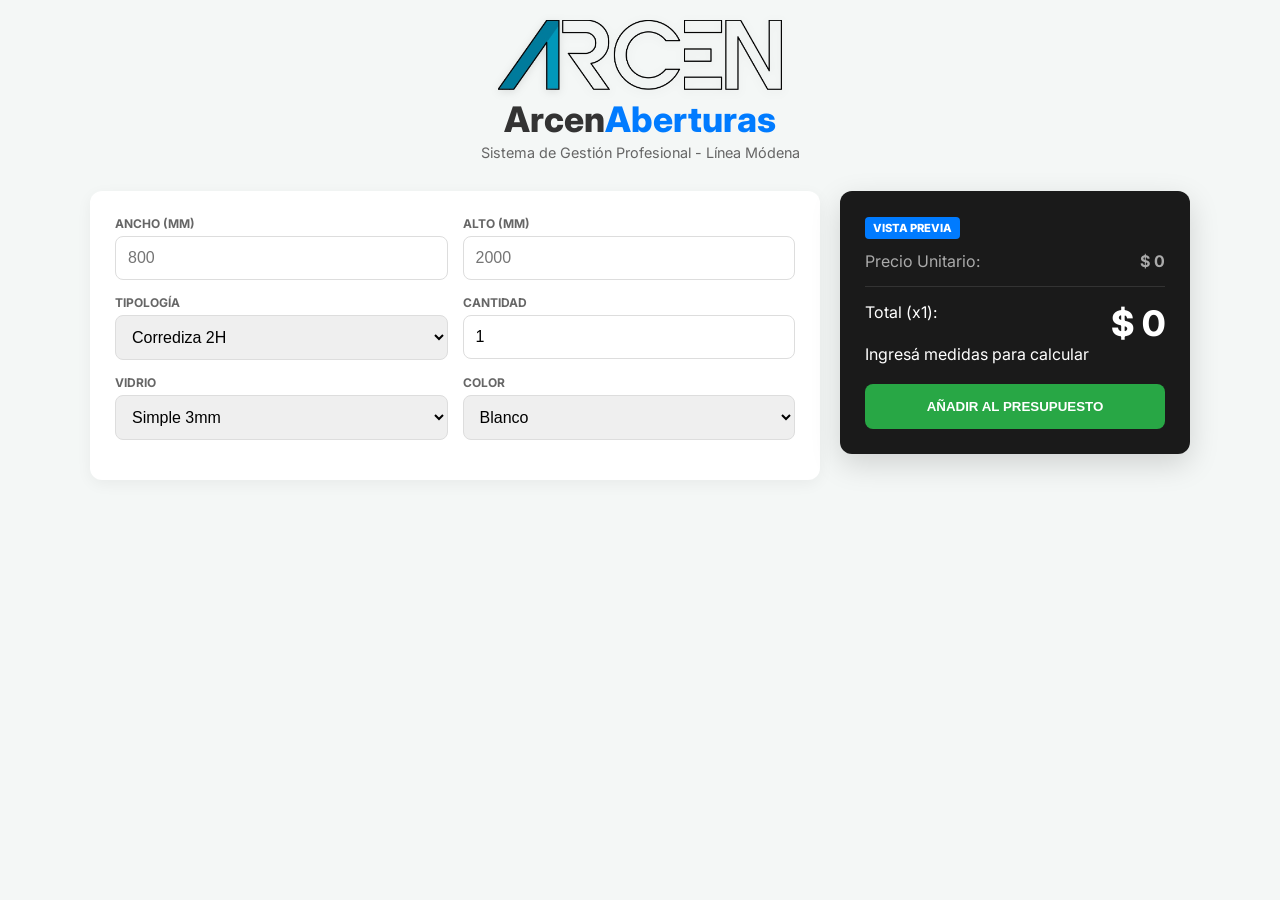
<file: index.html>
<!DOCTYPE html>
<html lang="es">
<head>
    <meta charset="UTF-8">
    <meta name="viewport" content="width=device-width, initial-scale=1.0">
    <title>Arcen Aberturas - Sistema de Gestión</title>
    <link href="https://fonts.googleapis.com/css2?family=Inter:wght@400;700;800&display=swap" rel="stylesheet">
    <link rel="stylesheet" href="cotizador-style.css">
</head>
<body>

    <div class="admin-container">
        <header class="admin-header no-print">
            <img src="logo.png" alt="Arcen Logo" onerror="this.style.display='none'">
            <h1>Arcen<span>Aberturas</span></h1>
            <p>Sistema de Gestión Profesional - Línea Módena</p>
        </header>

        <div class="layout-principal">
            <main class="cotizador-card no-print">
                <div class="cotiz-row">
                    <div class="input-group">
                        <label>Ancho (mm)</label>
                        <input type="number" id="ancho" placeholder="800">
                    </div>
                    <div class="input-group">
                        <label>Alto (mm)</label>
                        <input type="number" id="alto" placeholder="2000">
                    </div>
                </div>

                <div class="cotiz-row">
                    <div class="input-group">
                        <label>Tipología</label>
                        <select id="tipo">
                            <option value="corrediza">Corrediza 2H</option>
                            <option value="puerta">Puerta Pesada 1H</option>
                            <option value="puertaDoble">Puerta Doble (2H)</option>
                            <option value="ventanaAbrir">Ventana de Abrir 1H</option>
                            <option value="ventanaAbrirDoble">Ventana de Abrir 2H</option>
                            <option value="oscilo">Oscilobatiente</option>
                            <option value="banderola">Banderola</option>
                            <option value="porton">Portón (3 Hojas)</option>
                            <option value="panoFijo">Paño Fijo</option>
                        </select>
                    </div>
                    <div class="input-group">
                        <label>Cantidad</label>
                        <input type="number" id="cantidad" value="1" min="1">
                    </div>
                </div>

                <div class="cotiz-row">
                    <div class="input-group">
                        <label>Vidrio</label>
                        <select id="vidrio">
                            <option value="simple3">Simple 3mm</option>
                            <option value="simple4">Simple 4mm</option>
                            <option value="lam33">Laminado 3+3</option>
                            <option value="dvh">DVH (4/12/4)</option>
                        </select>
                    </div>
                    <div class="input-group">
                        <label>Color</label>
                        <select id="color">
                            <option value="blanco">Blanco</option>
                            <option value="negro">Negro (+15%)</option>
                            <option value="anodizado">Anodizado Natural (+22%)</option>
                        </select>
                    </div>
                </div>

                <div id="opciones-puerta" style="display:none; margin-top: 10px;">
                    <label style="cursor:pointer; display:flex; align-items:center; gap:10px;">
                        <input type="checkbox" id="umbral"> ¿Lleva Umbral?
                    </label>
                </div>
            </main>

            <aside class="sticky-result no-print">
                <div class="result-card">
                    <span class="badge">VISTA PREVIA</span>
                    <div class="price-row">
                        <span>Precio Unitario:</span>
                        <strong id="res-unitario">$ 0</strong>
                    </div>
                    <div class="price-row total-row">
                        <span>Total (x<span id="res-cant-label">1</span>):</span>
                        <strong id="res-total">$ 0</strong>
                    </div>
                    <p id="res-detalle-text">Ingresá medidas para calcular</p>
                    <button id="confirmar-agregar" class="btn-add">AÑADIR AL PRESUPUESTO</button>
                </div>
            </aside>
        </div>

        <section id="contenedor-lista" style="display:none; margin-top: 30px;">
            <div class="cotizador-card">
                
                <div class="header-presupuesto">
                    <div class="logo-presupuesto">
                        <img src="logo.png" alt="Logo Arcen" onerror="this.style.display='none'">
                    </div>
                    <div class="datos-empresa">
                        <strong>ARCEN ABERTURAS</strong><br>
                        Carpintería de Aluminio de Alta Prestación<br>
                        Mar del Plata, Argentina
                    </div>
                </div>

                <div class="encabezado-tabla">
                    <h3>Detalle del Presupuesto</h3>
                    <button onclick="window.print()" class="no-print btn-print">IMPRIMIR</button>
                </div>
                
                <div class="table-responsive">
                    <table id="tabla-presupuesto">
                        <thead>
                            <tr>
                                <th>Cant.</th>
                                <th>Descripción</th>
                                <th>Medidas</th>
                                <th>Subtotal</th>
                                <th class="no-print">Acción</th>
                            </tr>
                        </thead>
                        <tbody id="cuerpo-tabla"></tbody>
                    </table>
                </div>

                <div class="total-final-box">
                    TOTAL GENERAL: <span id="total-presupuesto-final">$ 0</span>
                </div>
            </div>
        </section>
    </div>

    <script src="cotizador-logic.js"></script>
</body>
</html>
</file>
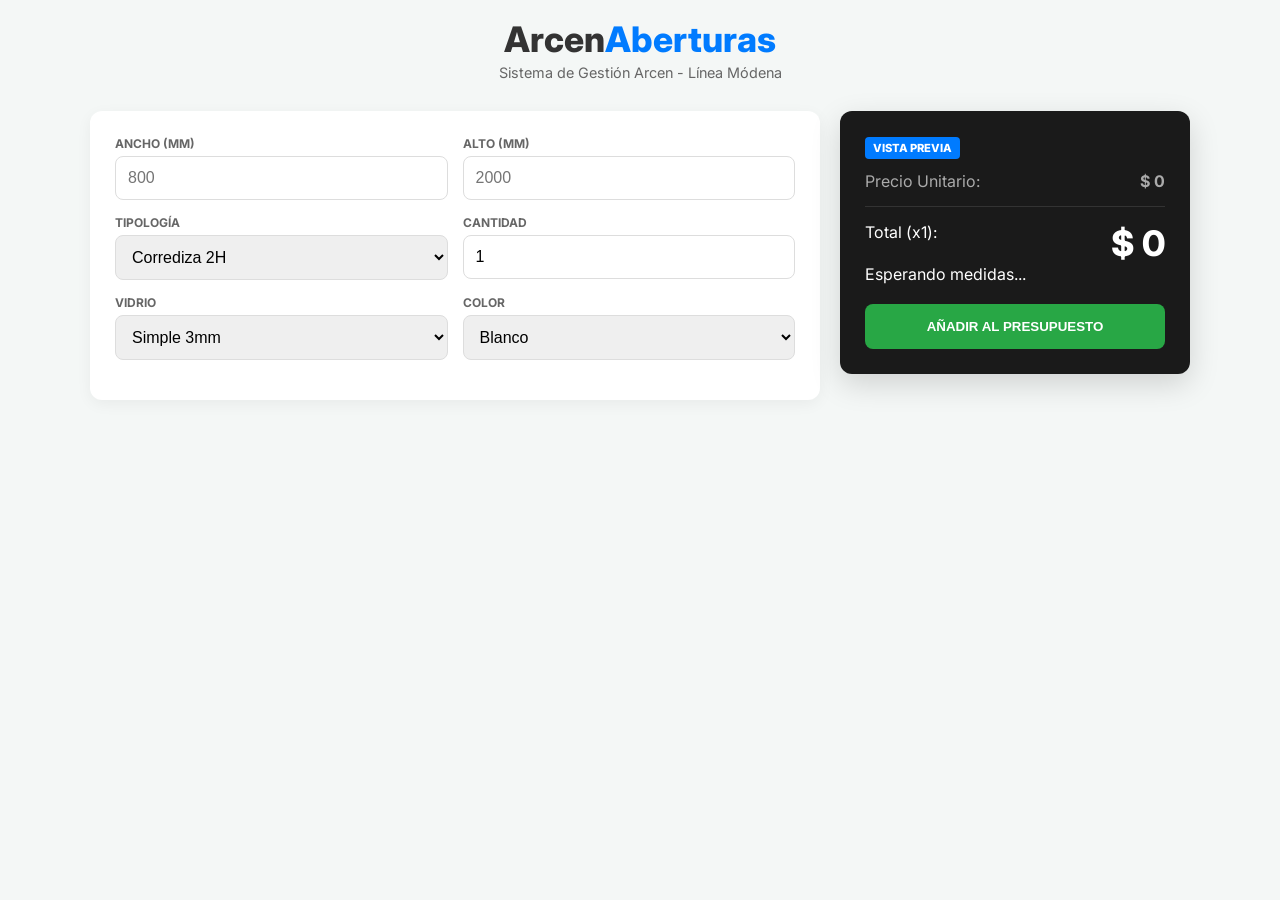
<file: cotizador.html>
<!DOCTYPE html>
<html lang="es">
<head>
    <meta charset="UTF-8">
    <meta name="viewport" content="width=device-width, initial-scale=1.0">
    <title>Arcen Aberturas - Panel Profesional</title>
    <link href="https://fonts.googleapis.com/css2?family=Inter:wght@400;700;800&display=swap" rel="stylesheet">
    <link rel="stylesheet" href="cotizador-style.css">
</head>
<body>

    <div class="admin-container">
        <header class="admin-header no-print">
            <h1>Arcen<span>Aberturas</span></h1>
            <p>Sistema de Gestión Arcen - Línea Módena</p>
        </header>

        <div class="layout-principal">
            <main class="cotizador-card no-print">
                <div class="cotiz-row">
                    <div class="input-group">
                        <label>Ancho (mm)</label>
                        <input type="number" id="ancho" placeholder="800">
                    </div>
                    <div class="input-group">
                        <label>Alto (mm)</label>
                        <input type="number" id="alto" placeholder="2000">
                    </div>
                </div>

                <div class="cotiz-row">
                    <div class="input-group">
                        <label>Tipología</label>
                        <select id="tipo">
                            <option value="corrediza">Corrediza 2H</option>
                            <option value="puerta">Puerta Pesada 1H</option>
                            <option value="puertaDoble">Puerta Doble (2H)</option>
                            <option value="ventanaAbrir">Ventana de Abrir 1H</option>
                            <option value="ventanaAbrirDoble">Ventana de Abrir 2H</option>
                            <option value="oscilo">Oscilobatiente</option>
                            <option value="banderola">Banderola</option>
                            <option value="porton">Portón (3 Hojas)</option>
                            <option value="panoFijo">Paño Fijo</option>
                        </select>
                    </div>
                    <div class="input-group">
                        <label>Cantidad</label>
                        <input type="number" id="cantidad" value="1" min="1">
                    </div>
                </div>

                <div class="cotiz-row">
                    <div class="input-group">
                        <label>Vidrio</label>
                        <select id="vidrio">
                            <option value="simple3">Simple 3mm</option>
                            <option value="simple4">Simple 4mm</option>
                            <option value="lam33">Laminado 3+3</option>
                            <option value="dvh">DVH (4/12/4)</option>
                        </select>
                    </div>
                    <div class="input-group">
                        <label>Color</label>
                        <select id="color">
                            <option value="blanco">Blanco</option>
                            <option value="negro">Negro (+15%)</option>
                            <option value="anodizado">Anodizado Natural (+22%)</option>
                        </select>
                    </div>
                </div>

                <div id="opciones-puerta" style="display:none; margin-top: 10px;">
                    <label style="cursor:pointer; display:flex; align-items:center; gap:10px;">
                        <input type="checkbox" id="umbral"> ¿Lleva Umbral?
                    </label>
                </div>
            </main>

            <aside class="sticky-result no-print">
                <div class="result-card">
                    <span class="badge">VISTA PREVIA</span>
                    <div class="price-row">
                        <span>Precio Unitario:</span>
                        <strong id="res-unitario">$ 0</strong>
                    </div>
                    <div class="price-row total-row">
                        <span>Total (x<span id="res-cant-label">1</span>):</span>
                        <strong id="res-total">$ 0</strong>
                    </div>
                    <p id="res-detalle-text">Esperando medidas...</p>
                    <button id="confirmar-agregar" class="btn-add">AÑADIR AL PRESUPUESTO</button>
                </div>
            </aside>
        </div>

        <section id="contenedor-lista" style="display:none; margin-top: 30px;">
            <div class="cotizador-card">
                <div class="encabezado-tabla">
                    <h3>Presupuesto Final</h3>
                    <button onclick="window.print()" class="no-print btn-print">IMPRIMIR PDF</button>
                </div>
                <table id="tabla-presupuesto">
                    <thead>
                        <tr>
                            <th>Cant.</th>
                            <th>Descripción</th>
                            <th>Medidas</th>
                            <th>Subtotal</th>
                            <th class="no-print"></th>
                        </tr>
                    </thead>
                    <tbody id="cuerpo-tabla"></tbody>
                </table>
                <div class="total-final-box">
                    TOTAL GENERAL: <span id="total-presupuesto-final">$ 0</span>
                </div>
            </div>
        </section>
    </div>

    <script src="cotizador-logic.js"></script>
</body>
</html>
</file>
<file: cotizador-style.css>
:root {
    --primary: #1a1a1a;
    --accent: #007bff;
    --success: #28a745;
    --bg: #f4f7f6;
    --border: #e1e4e8;
}

* { box-sizing: border-box; margin: 0; padding: 0; }

body {
    font-family: 'Inter', sans-serif;
    background-color: var(--bg);
    color: #333;
    padding: 20px;
}

.admin-container { max-width: 1100px; margin: 0 auto; }

/* Header Principal con Logo Centrado */
.admin-header {
    text-align: center;
    margin-bottom: 30px;
    display: flex;
    flex-direction: column;
    align-items: center;
}

.admin-header img {
    height: 70px;
    width: auto;
    margin-bottom: 10px;
    filter: drop-shadow(0 2px 4px rgba(0,0,0,0.1));
}

.admin-header h1 { font-weight: 800; font-size: 2.2rem; margin: 0; line-height: 1.1; }
.admin-header h1 span { color: var(--accent); }
.admin-header p { color: #666; font-size: 0.9rem; margin-top: 5px; }

/* Layout de dos columnas */
.layout-principal {
    display: grid;
    grid-template-columns: 1fr 350px;
    gap: 20px;
    align-items: start;
}

.cotizador-card {
    background: white;
    padding: 25px;
    border-radius: 12px;
    box-shadow: 0 4px 15px rgba(0,0,0,0.05);
}

.cotiz-row { display: flex; gap: 15px; margin-bottom: 15px; }
.input-group { flex: 1; display: flex; flex-direction: column; }
.input-group label { font-weight: 700; font-size: 0.75rem; color: #666; margin-bottom: 5px; text-transform: uppercase; }

input, select { padding: 12px; border: 1px solid #ddd; border-radius: 8px; font-size: 1rem; }

/* Sticky Result (El panel que te sigue) */
.sticky-result { position: sticky; top: 20px; }
.result-card { background: var(--primary); color: white; padding: 25px; border-radius: 12px; box-shadow: 0 10px 30px rgba(0,0,0,0.15); }
.badge { background: var(--accent); font-size: 0.7rem; padding: 4px 8px; border-radius: 4px; font-weight: 800; }
.price-row { display: flex; justify-content: space-between; margin-top: 15px; color: #aaa; }
.total-row { color: white; border-top: 1px solid #333; padding-top: 15px; margin-top: 15px; }
.total-row strong { font-size: 2.2rem; color: white; font-weight: 800; }

.btn-add { background: var(--success); color: white; width: 100%; margin-top: 20px; border: none; padding: 15px; border-radius: 8px; font-weight: 800; cursor: pointer; transition: 0.3s; }
.btn-add:hover { background: #218838; }

/* Header Presupuesto para impresión */
.header-presupuesto {
    display: flex;
    justify-content: space-between;
    align-items: center;
    margin-bottom: 25px;
    padding-bottom: 15px;
    border-bottom: 2px solid var(--primary);
}
.logo-presupuesto img { height: 60px; width: auto; }
.datos-empresa { text-align: right; font-size: 0.8rem; line-height: 1.4; color: #444; }

/* Tabla y Botón de Impresión */
.encabezado-tabla { display: flex; justify-content: space-between; align-items: center; margin-bottom: 15px; }
.table-responsive { width: 100%; overflow-x: auto; }
table { width: 100%; border-collapse: collapse; min-width: 550px; }
th { text-align: left; padding: 12px; background: #f8f9fa; font-size: 0.8rem; color: #666; font-weight: 700; text-transform: uppercase; }
td { padding: 12px; border-bottom: 1px solid #eee; font-size: 0.95rem; }

.btn-print { background: #343a40; color: white; font-size: 0.8rem; padding: 10px 20px; border-radius: 6px; cursor: pointer; display: flex; align-items: center; gap: 8px; border: none; font-weight: 700; }
.btn-print::before { content: '🖨️'; }

.total-final-box { background: var(--primary); color: white; padding: 20px; border-radius: 8px; text-align: right; font-size: 1.6rem; font-weight: 800; margin-top: 20px; }

/* Mobile Fixes */
@media (max-width: 850px) {
    .layout-principal { grid-template-columns: 1fr; }
    .sticky-result { position: relative; top: 0; }
    .cotiz-row { flex-direction: column; }
    .admin-header img { height: 55px; }
    .admin-header h1 { font-size: 1.8rem; }
}

@media print {
    .no-print { display: none !important; }
    body { background: white; padding: 0; }
    .cotizador-card { box-shadow: none; padding: 0; }
    .total-final-box { background: black !important; -webkit-print-color-adjust: exact; }
    th { background: #eee !important; -webkit-print-color-adjust: exact; }
}
</file>
